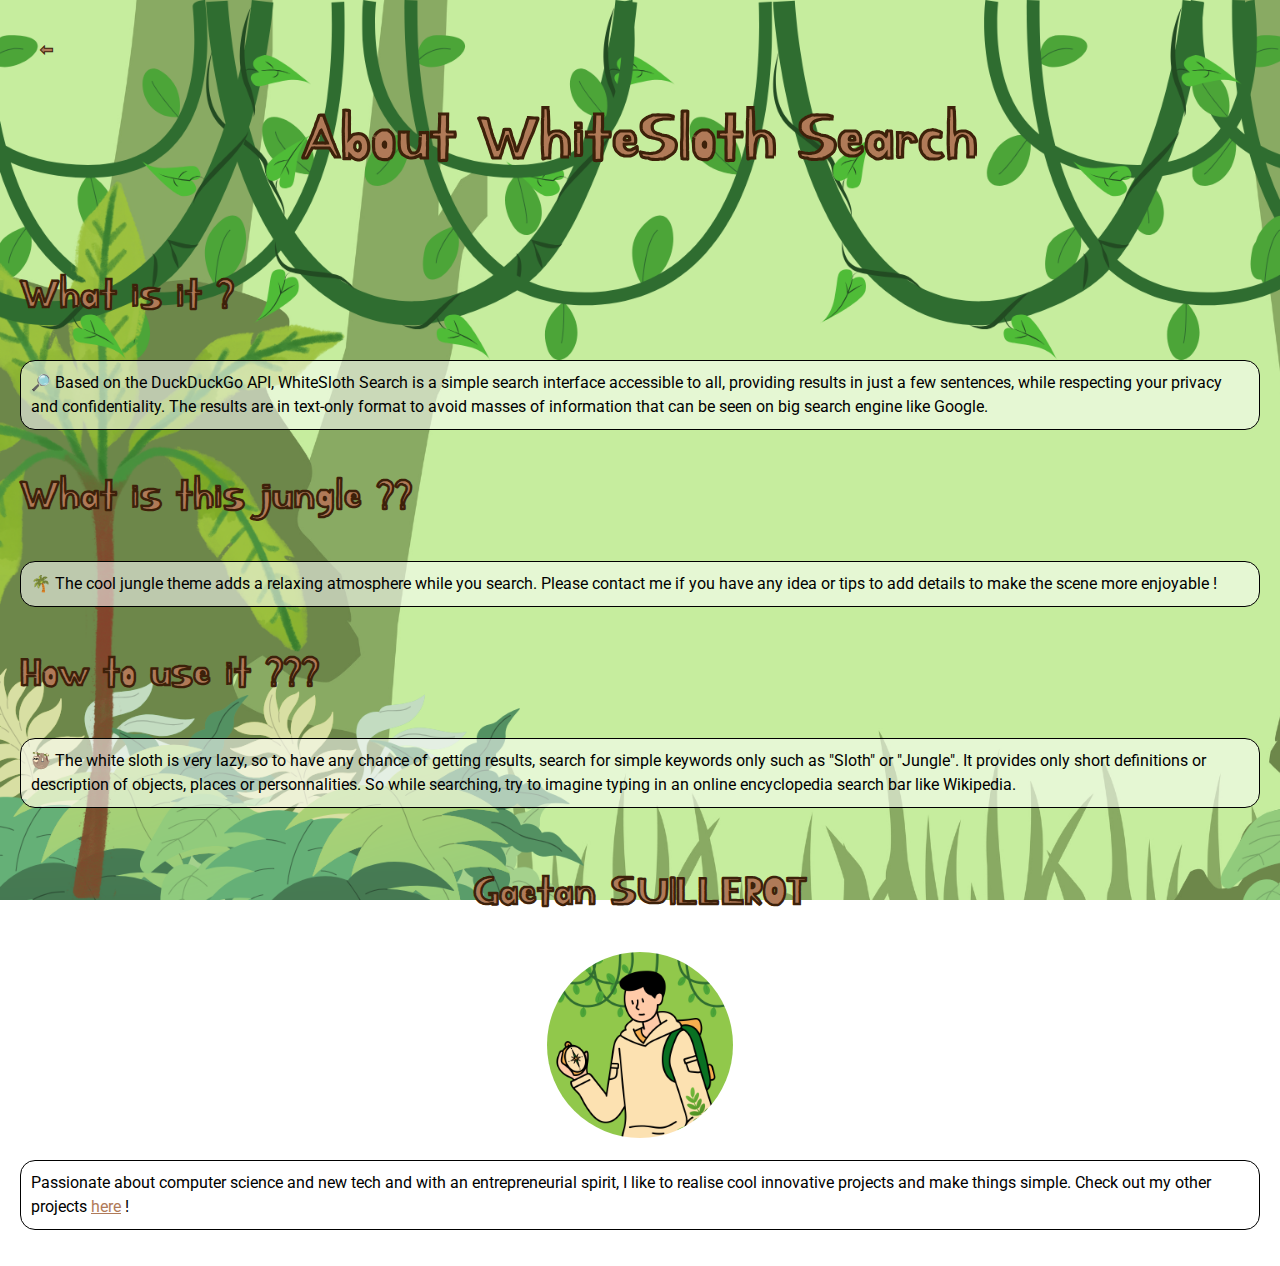
<file: pages/about.html>
<!DOCTYPE html>
<html lang="fr">
<head>
    <meta charset="UTF-8">
    <link rel="stylesheet" href="https://cdnjs.cloudflare.com/ajax/libs/font-awesome/4.7.0/css/font-awesome.min.css">
    <meta name="viewport" content="width=device-width, initial-scale=1.0">
    <title>WhiteSloth Search - The lazy search engine</title>
    <link href="/assets/styles/about-style.css" rel="stylesheet"/>
</head>
<body>
    <a id="back-arrow" href="../index.html"><span>⬅</span></a>
    <div class="about-title">
        <h1>About WhiteSloth Search</h1>
    </div>

    <div class="description">
        <h2 class="description-title">What is it ?</h2>
        <p class="description-text">🔎 Based on the DuckDuckGo API, WhiteSloth Search is
            a simple search interface accessible to all, providing results in 
            just a few sentences, while respecting your privacy and confidentiality. The results are in text-only format to avoid masses of information that can be seen on big search engine like Google.</p>

        <h2 class="description-title">What is this jungle ??</h2>
        <p class="description-text">🌴 The cool jungle theme adds a relaxing atmosphere while you search. 
            Please contact me if you have any idea or tips to add details to make the scene more enjoyable !</p>
        <h2 class="description-title">How to use it ???</h2>
        <p class="description-text">🦥 The white sloth is very lazy, so to have any chance of getting results, 
            search for simple keywords only such as "Sloth" or "Jungle". 
            It provides only short definitions or description of objects, places or personnalities. 
            So while searching, try to imagine typing in an online encyclopedia search bar like Wikipedia.</p>
    </div>

    <div class="author">
        <h1 id="author-name">Gaetan SUILLEROT</h1>
        <img id="pp" src="/assets/images/explorer.png">
        <p class="description-text">Passionate about computer science and new tech and with an entrepreneurial spirit, 
            I like to realise cool innovative projects and make things simple. Check out my other projects <a id="link" href="https://www.linkedin.com/in/gaetan-suillerot-294450327/">here</a> !</p>
    </div>

</body>
</html>
</file>
<file: assets/styles/about-style.css>
@import url('https://fonts.googleapis.com/css2?family=Kirang+Haerang&family=Montserrat:ital,wght@0,100..900;1,100..900&family=Moo+Lah+Lah&display=swap');
@import url('https://fonts.googleapis.com/css2?family=Caveat+Brush&family=Hanalei&family=Kirang+Haerang&family=Montserrat:ital,wght@0,100..900;1,100..900&family=Moo+Lah+Lah&family=Roboto:ital,wght@0,100;0,300;0,400;0,500;0,700;0,900;1,100;1,300;1,400;1,500;1,700;1,900&display=swap');

html {
    height: 100%;
}

body {
    display: grid;
    color: rgb(18, 17, 17);
    background-attachment: fixed;
    background-image: url("/assets/images/jungle-background.png");
    background-size: cover;
    font-family: Arial, sans-serif;
    margin: 0;
    padding: 20px;
}

#back-arrow {
    width: 5%;
    color: #b07a58;
    -webkit-text-stroke: 1px rgb(61, 33, 10);
    text-decoration: none;
    position: absolute;
    top: 40px;
    left: 40px;
    cursor: pointer;
}

.about-title {
    color: #b07a58;
    -webkit-text-stroke: 1px rgb(61, 33, 10);
    font-family: "Kirang Haerang", system-ui;
    font-size: 35px;
    place-self: center;
    position: inherit;
    display: flex;
    justify-content: center;
    align-items: center;
    margin-top: 3vh;
}

.description-title {
    color: #b07a58;
    -webkit-text-stroke: 1px rgb(61, 33, 10);
    font-family: "Kirang Haerang", system-ui;
    font-size: 45px;
}

.description-text {
    font-family: "Roboto", sans-serif;
    font-weight: 400;
    font-size: 16px;
    font-style: normal;
    margin-top: 20px;
    color: rgb(0, 0, 0);
    background-color: rgb(255, 255, 255, 0.55);
    border: solid 1px black;
    border-radius: 15px;
    line-height: 1.5;
    padding: 10px 10px 10px 10px;
}

.author {
    padding-top: 10px;
    display: flex;
    align-items: center;
    justify-content: center;
    flex-direction: column;
}

#pp {
    border: solid 2.5px white;
    border-radius: 1000px;
    width: 15%;
}

#author-name {
    text-align: center;
    color: #b07a58;
    -webkit-text-stroke: 1px rgb(61, 33, 10);
    font-family: "Kirang Haerang", system-ui;
    font-size: 45px;
}

#link {
    text-decoration: underline;
    color: #b07a58;
}

@media (max-width: 700px) {
    #pp {
        width: 50%;
    }

    #back-arrow {
        top: 30px;
        left: 20px;
        width: 15% !important;
    }

    #author-name .about-title .description-title {
        -webkit-text-stroke: 2px rgb(61, 33, 10) !important;
    }
    
}
</file>
